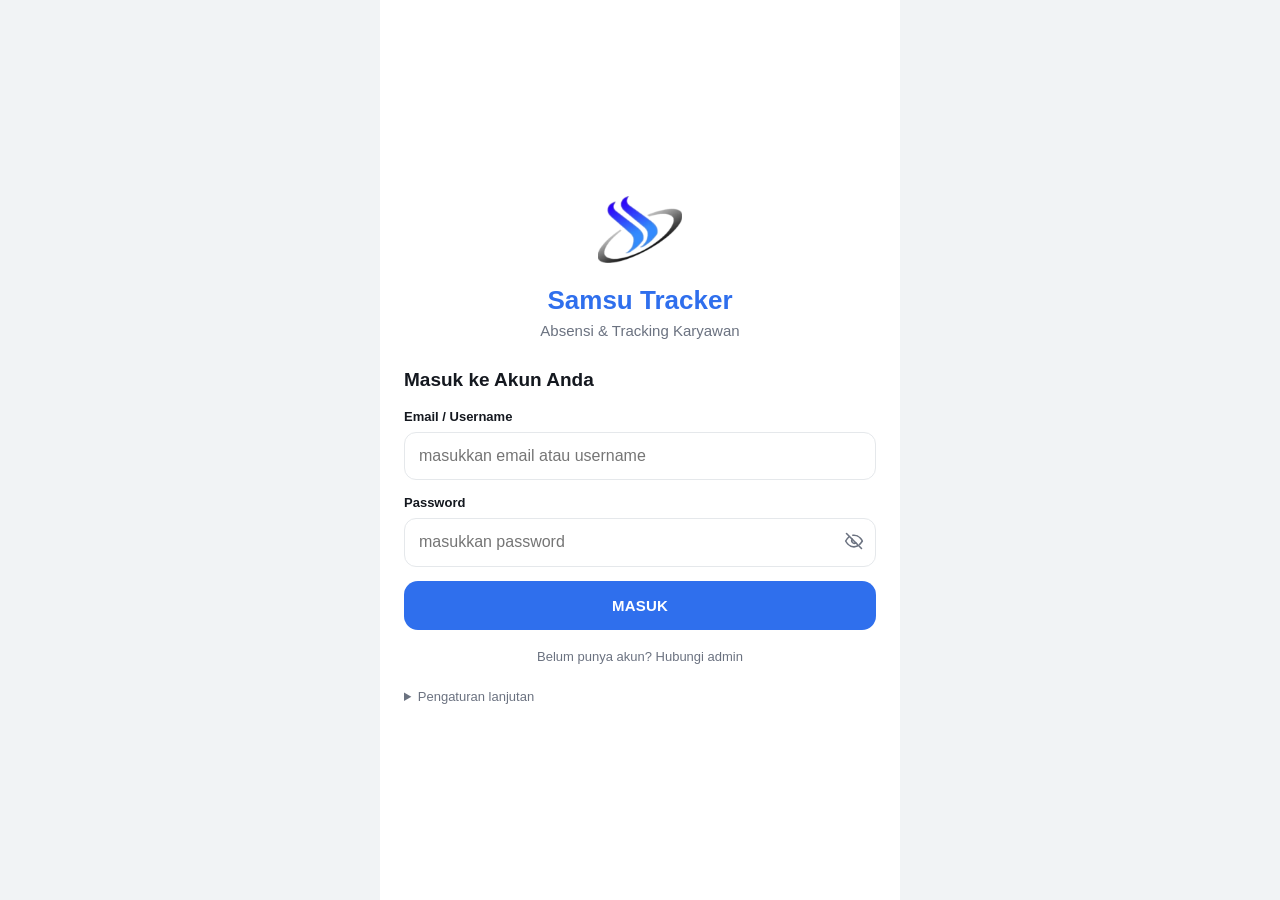
<file: app/index.html>
<!doctype html>
<html lang="id">
<head>
  <meta charset="utf-8">
  <title>Samsu Tracker</title>
  <meta name="viewport" content="width=device-width, initial-scale=1, viewport-fit=cover">
  <meta name="theme-color" content="#2F6FED">
  <meta name="description" content="Absensi &amp; Tracking Karyawan">
  <link rel="manifest" href="manifest.webmanifest">
  <!-- iOS: tampil layar penuh seperti aplikasi setelah "Tambah ke Layar Utama" -->
  <meta name="apple-mobile-web-app-capable" content="yes">
  <meta name="mobile-web-app-capable" content="yes">
  <meta name="apple-mobile-web-app-title" content="Samsu Tracker">
  <meta name="apple-mobile-web-app-status-bar-style" content="black-translucent">
  <meta name="format-detection" content="telephone=no">
  <link rel="apple-touch-icon" href="icons/apple-touch-icon.png">
  <link rel="icon" type="image/png" href="icons/icon-192.png">
  <link rel="stylesheet" href="css/app.css">
</head>
<body>
  <div id="app"></div>
  <div id="toast" class="toast" role="status"></div>
  <noscript>Aplikasi ini membutuhkan JavaScript.</noscript>
  <script type="module" src="js/app.js"></script>
</body>
</html>
</file>
<file: app/css/app.css>
:root {
  --primary: #2F6FED; --primary-dark: #1D4FC0; --primary-light: #E8EFFE;
  --bg: #F1F3F5; --card: #FFFFFF; --text: #14181F; --muted: #6B7280; --border: #E5E8EB;
  --red: #E53935; --red-bg: #FDECEA; --green: #1E9E5A; --green-bg: #E7F7EE;
  --orange: #A85D00; --orange-bg: #FEF3E0; --gray-bg: #EDEFF2;
  --shadow: 0 1px 2px rgba(16,24,40,.06), 0 2px 10px rgba(16,24,40,.05);
  --r: 16px;
  --sat: env(safe-area-inset-top, 0px); --sab: env(safe-area-inset-bottom, 0px);
  color-scheme: light;
}
:root[data-theme="dark"] {
  --bg: #0E1116; --card: #181C23; --text: #ECEFF4; --muted: #9AA3B2; --border: #2A303A;
  --primary-light: #1E2A44; --red-bg: #3A1D1D; --green-bg: #15301F; --orange-bg: #3A2A12; --orange: #F2B35E; --gray-bg: #232933;
  --green: #4CC38A; --red: #FF6B66;
  --shadow: 0 1px 2px rgba(0,0,0,.4);
  color-scheme: dark;
}

* { box-sizing: border-box; -webkit-tap-highlight-color: transparent; }
html, body { height: 100%; margin: 0; }
body {
  font-family: -apple-system, BlinkMacSystemFont, "SF Pro Text", "Segoe UI", Roboto, Helvetica, Arial, sans-serif;
  font-size: 15px; line-height: 1.4; background: var(--bg); color: var(--text);
  -webkit-text-size-adjust: 100%; overscroll-behavior-y: none;
}
#app { max-width: 520px; margin: 0 auto; min-height: 100dvh; min-height: 100vh; position: relative; background: var(--bg); }
@supports (min-height: 100dvh) { #app { min-height: 100dvh; } }
h1, h2, h3, p { margin: 0; }
button, input, select, textarea { font: inherit; color: inherit; }
button { cursor: pointer; }
.muted { color: var(--muted); }
.small { font-size: 12.5px; }
.center { text-align: center; }
.hidden { display: none !important; }
.ic { flex: none; vertical-align: middle; }
.row { display: flex; align-items: center; }
.row.gap { gap: 10px; } .row.end { justify-content: flex-end; } .row.between { justify-content: space-between; }
.col { display: flex; flex-direction: column; }
.grow { flex: 1; min-width: 0; }

/* ---------- Layout ---------- */
.view { padding-bottom: calc(86px + var(--sab)); }
.view.no-tabs { padding-bottom: calc(24px + var(--sab)); }
.pad { padding: 16px; }
.topbar {
  background: linear-gradient(135deg, var(--primary), var(--primary-dark)); color: #fff;
  padding: calc(var(--sat) + 12px) 16px 14px; display: flex; align-items: center; gap: 8px; position: sticky; top: 0; z-index: 20;
}
.topbar h1 { font-size: 18px; font-weight: 700; flex: 1; }
.topbar .icon-btn { color: #fff; }
.icon-btn { background: none; border: 0; width: 40px; height: 40px; border-radius: 50%; display: grid; place-items: center; padding: 0; }
.icon-btn:active { background: rgba(127,127,127,.2); }
.hero {
  background: linear-gradient(135deg, var(--primary), var(--primary-dark)); color: #fff;
  padding: calc(var(--sat) + 20px) 20px 64px; border-radius: 0 0 28px 28px;
}
.hero .hello { opacity: .85; font-size: 14px; }
.hero .name { font-size: 22px; font-weight: 700; margin-top: 2px; }
.hero .date { opacity: .85; font-size: 13px; margin-top: 4px; }
.pull-up { margin-top: -44px; }

.card { background: var(--card); border-radius: var(--r); box-shadow: var(--shadow); padding: 16px; margin: 0 16px 14px; }
.card.flat { box-shadow: none; border: 1px solid var(--border); }
.card h3, .section-title { font-size: 15px; font-weight: 700; }
.section-title { margin: 18px 16px 10px; }
.card.green { background: linear-gradient(135deg, #1E9E5A, #168049); color: #fff; }
.card.blue { background: linear-gradient(135deg, var(--primary), var(--primary-dark)); color: #fff; }

/* ---------- Tab bar ---------- */
.tabbar {
  position: fixed; bottom: 0; left: 50%; transform: translateX(-50%); width: 100%; max-width: 520px; z-index: 30;
  background: var(--card); border-top: 1px solid var(--border); display: flex; padding: 6px 4px calc(6px + var(--sab));
}
.tabbar a { flex: 1; display: flex; flex-direction: column; align-items: center; gap: 2px; padding: 4px 0; color: var(--muted); text-decoration: none; font-size: 11px; font-weight: 500; }
.tabbar a.active { color: var(--primary); font-weight: 700; }
:root[data-theme="dark"] .tabbar a.active { color: #7FA8FF; }

/* ---------- Forms ---------- */
.field { margin-bottom: 14px; }
.field label { display: block; font-size: 13px; font-weight: 600; margin-bottom: 6px; }
.input, select.input, textarea.input {
  width: 100%; padding: 12px 14px; border: 1px solid var(--border); border-radius: 12px; background: var(--card);
  font-size: 16px; /* >=16px agar iOS tidak zoom */ outline: none; -webkit-appearance: none; appearance: none; min-height: 46px;
}
textarea.input { min-height: 90px; resize: vertical; }
.input:focus { border-color: var(--primary); box-shadow: 0 0 0 3px rgba(47,111,237,.18); }
select.input { background-image: url("data:image/svg+xml,%3Csvg xmlns='http://www.w3.org/2000/svg' width='12' height='8' viewBox='0 0 12 8'%3E%3Cpath d='M1 1l5 5 5-5' fill='none' stroke='%238A8F98' stroke-width='2'/%3E%3C/svg%3E"); background-repeat: no-repeat; background-position: right 14px center; padding-right: 36px; }
.input-wrap { position: relative; }
.input-wrap .icon-btn { position: absolute; right: 2px; top: 3px; color: var(--muted); }
.counter { text-align: right; font-size: 12px; color: var(--muted); margin-top: 4px; }

.btn {
  display: inline-flex; align-items: center; justify-content: center; gap: 8px; border: 0; border-radius: 14px;
  padding: 14px 18px; font-weight: 700; font-size: 15px; letter-spacing: .2px; min-height: 48px;
}
.btn.block { width: 100%; }
.btn.primary { background: var(--primary); color: #fff; }
.btn.primary:active { background: var(--primary-dark); }
.btn.danger { background: var(--red); color: #fff; }
.btn.outline { background: transparent; border: 1.5px solid var(--primary); color: var(--primary); }
.btn.ghost { background: var(--gray-bg); color: var(--text); }
.btn.sm { padding: 9px 14px; min-height: 40px; font-size: 14px; border-radius: 12px; }
.btn:disabled { opacity: .45; }
.btn .ic { margin: -2px 0; }
.link { color: var(--primary); background: none; border: 0; padding: 4px; font-weight: 600; }
.error {
  background: var(--red-bg); color: var(--red); border-radius: 12px; padding: 10px 12px; font-size: 13.5px; margin: 10px 0;
}

/* ---------- Pills / badges ---------- */
.pill { display: inline-block; padding: 4px 10px; border-radius: 999px; font-size: 12px; font-weight: 700; white-space: nowrap; }
.pill.green { background: var(--green-bg); color: var(--green); }
.pill.red { background: var(--red-bg); color: var(--red); }
.pill.orange { background: var(--orange-bg); color: var(--orange); }
.pill.gray { background: var(--gray-bg); color: var(--muted); }
.pill.blue { background: var(--primary-light); color: var(--primary); }

/* ---------- Key/value, grid, lists ---------- */
.kv { display: flex; justify-content: space-between; gap: 12px; padding: 9px 0; border-bottom: 1px solid var(--border); font-size: 14px; }
.kv:last-child { border-bottom: 0; }
.kv span { color: var(--muted); }
.kv b { text-align: right; font-weight: 600; word-break: break-word; }
.grid2 { display: grid; grid-template-columns: 1fr 1fr; gap: 12px 16px; }
.grid2 .lbl { font-size: 12px; color: var(--muted); }
.grid2 .val { font-weight: 700; margin-top: 2px; }
.status-big { font-size: 20px; font-weight: 800; }
.tiles { display: grid; grid-template-columns: repeat(4, 1fr); gap: 10px; padding: 0 16px; }
.tile { background: var(--card); border: 0; border-radius: 16px; box-shadow: var(--shadow); padding: 14px 4px 10px; display: flex; flex-direction: column; align-items: center; gap: 8px; font-size: 12px; font-weight: 600; color: var(--text); }
.tile .badge { width: 44px; height: 44px; border-radius: 50%; background: var(--primary-light); color: var(--primary); display: grid; place-items: center; }
.list-btn { display: flex; align-items: center; gap: 12px; width: 100%; background: none; border: 0; text-align: left; padding: 13px 0; border-bottom: 1px solid var(--border); font-size: 14.5px; }
.list-btn:last-child { border-bottom: 0; }
.list-btn .badge { width: 34px; height: 34px; border-radius: 10px; background: var(--primary-light); color: var(--primary); display: grid; place-items: center; }
.list-btn .chev { color: var(--muted); margin-left: auto; }
.list-btn.danger { color: var(--red); } .list-btn.danger .badge { background: var(--red-bg); color: var(--red); }
.switch { position: relative; width: 50px; height: 30px; flex: none; }
.switch input { opacity: 0; position: absolute; inset: 0; margin: 0; width: 100%; height: 100%; z-index: 2; }
.switch i { position: absolute; inset: 0; background: #C9CED6; border-radius: 99px; transition: .2s; }
.switch i::after { content: ""; position: absolute; top: 3px; left: 3px; width: 24px; height: 24px; border-radius: 50%; background: #fff; transition: .2s; box-shadow: 0 1px 3px rgba(0,0,0,.3); }
.switch input:checked + i { background: var(--primary); }
.switch input:checked + i::after { transform: translateX(20px); }

.item { padding: 14px 16px; }
.item .top { display: flex; align-items: center; gap: 10px; }
.item .ttl { font-weight: 700; flex: 1; min-width: 0; }
.item .sub { font-size: 13px; color: var(--muted); margin-top: 6px; }
.item .times { display: grid; grid-template-columns: 1fr 1fr; gap: 10px; margin-top: 10px; font-size: 13px; }
.item .times b { display: block; font-size: 14px; }
.avatar { width: 64px; height: 64px; border-radius: 50%; background: rgba(255,255,255,.25); display: grid; place-items: center; font-size: 26px; font-weight: 800; color: #fff; flex: none; }

.tabs { display: flex; background: var(--gray-bg); border-radius: 12px; padding: 3px; margin: 0 16px 14px; gap: 2px; }
.tabs button { flex: 1; border: 0; background: none; padding: 9px 4px; border-radius: 10px; font-size: 13.5px; font-weight: 600; color: var(--muted); }
.tabs button.active { background: var(--card); color: var(--primary); box-shadow: var(--shadow); }
.empty { text-align: center; color: var(--muted); padding: 40px 24px; }
.empty .ic { opacity: .5; margin-bottom: 8px; }

.fab { position: fixed; right: max(16px, calc(50% - 244px)); bottom: calc(86px + var(--sab)); width: 56px; height: 56px; border-radius: 50%; border: 0; background: var(--primary); color: #fff; display: grid; place-items: center; box-shadow: 0 6px 18px rgba(47,111,237,.45); z-index: 25; }

.banner { display: flex; gap: 10px; margin: 0 16px 14px; padding: 12px 14px; border-radius: 14px; font-size: 13px; background: var(--primary-light); color: var(--primary-dark); }
:root[data-theme="dark"] .banner { color: #A9C4FF; }
.banner.warn { background: var(--orange-bg); color: var(--orange); }
.banner.err { background: var(--red-bg); color: var(--red); }
.banner .ic { margin-top: 1px; }
.banner button { margin-top: 6px; }

/* ---------- Login ---------- */
.login { min-height: 100dvh; display: flex; flex-direction: column; justify-content: center; padding: calc(var(--sat) + 24px) 24px calc(var(--sab) + 24px); background: var(--card); }
.login .logo { width: 84px; height: 84px; margin: 0 auto 10px; display: block; object-fit: contain; }
.login h1 { text-align: center; font-size: 26px; font-weight: 800; color: var(--primary); }
.login .tag { text-align: center; color: var(--muted); margin: 2px 0 26px; }
.login h2 { font-size: 19px; margin-bottom: 14px; }
.login .foot { text-align: center; margin-top: 18px; font-size: 13px; color: var(--muted); }
details.adv { margin-top: 16px; font-size: 13px; color: var(--muted); }
details.adv summary { cursor: pointer; padding: 6px 0; }

/* ---------- Camera ---------- */
.cam { position: relative; width: 100%; aspect-ratio: 3 / 4; max-height: 62vh; border-radius: 18px; overflow: hidden; background: #0b0d12; }
.cam video, .cam img.shot { position: absolute; inset: 0; width: 100%; height: 100%; object-fit: cover; }
.cam video.mirror { transform: scaleX(-1); }
.cam .oval { position: absolute; left: 50%; top: 46%; width: 56%; aspect-ratio: 3 / 4; transform: translate(-50%, -50%); border: 3px dashed rgba(255,255,255,.85); border-radius: 50%; pointer-events: none; }
.cam .hint { position: absolute; left: 0; right: 0; bottom: 10px; text-align: center; color: #fff; font-size: 12.5px; text-shadow: 0 1px 3px rgba(0,0,0,.7); }
.cam .msg { position: absolute; inset: 0; display: grid; place-items: center; text-align: center; color: #cfd6e4; padding: 24px; font-size: 14px; }
.cam.wide { aspect-ratio: 4 / 3; }

/* ---------- Peta ---------- */
.map { position: relative; width: 100%; height: 260px; overflow: hidden; border-radius: 14px; background: #dfe6ee; }
.map.tall { height: 340px; }
.map-tiles { position: absolute; inset: 0; }
.map-tiles img { position: absolute; width: 256px; height: 256px; max-width: none; user-select: none; -webkit-user-drag: none; }
.map-svg { position: absolute; inset: 0; pointer-events: none; }
.map-attr { position: absolute; right: 6px; bottom: 4px; font-size: 10px; background: rgba(255,255,255,.8); color: #333; padding: 1px 5px; border-radius: 4px; }
.map-empty { position: absolute; inset: 0; display: grid; place-items: center; color: #5b6573; font-size: 14px; }

/* ---------- Modal ---------- */
.modal-back { position: fixed; inset: 0; background: rgba(8,12,20,.5); z-index: 100; display: flex; align-items: center; justify-content: center; padding: 20px; }
.modal-back:has(.sheet) { align-items: flex-end; padding: 0; }
.modal { background: var(--card); border-radius: 18px; padding: 20px; width: 100%; max-width: 420px; max-height: 86vh; overflow: auto; }
.modal h3 { font-size: 17px; margin-bottom: 8px; }
.modal p { margin-bottom: 16px; }
.modal.sheet { border-radius: 20px 20px 0 0; max-width: 520px; padding-bottom: calc(20px + var(--sab)); }
.modal .opt { display: flex; align-items: center; gap: 12px; width: 100%; text-align: left; background: none; border: 0; border-bottom: 1px solid var(--border); padding: 13px 2px; }
.modal .opt:last-child { border-bottom: 0; }
.modal .opt.sel { color: var(--primary); }

.toast { position: fixed; left: 50%; bottom: calc(100px + var(--sab)); transform: translate(-50%, 20px); background: rgba(20,24,31,.92); color: #fff; padding: 10px 16px; border-radius: 999px; font-size: 13.5px; opacity: 0; pointer-events: none; transition: .25s; z-index: 200; max-width: 86vw; text-align: center; }
.toast.show { opacity: 1; transform: translate(-50%, 0); }

.spinner { width: 22px; height: 22px; border: 3px solid rgba(127,127,127,.3); border-top-color: var(--primary); border-radius: 50%; animation: spin .8s linear infinite; display: inline-block; }
.btn .spinner { border-color: rgba(255,255,255,.4); border-top-color: #fff; width: 18px; height: 18px; border-width: 2px; }
@keyframes spin { to { transform: rotate(360deg); } }
.loading { display: grid; place-items: center; padding: 40px; }
.dot-live { display: inline-block; width: 8px; height: 8px; border-radius: 50%; background: #7CF0B0; margin-right: 6px; animation: pulse 1.4s infinite; }
@keyframes pulse { 50% { opacity: .35; } }
.ios-steps { margin: 8px 0 0 18px; padding: 0; }
.ios-steps li { margin: 4px 0; }
.thumb { width: 54px; height: 54px; border-radius: 10px; object-fit: cover; }

/* utilitas (di akhir agar menang atas komponen) */
.mt8 { margin-top: 8px !important; } .mt12 { margin-top: 12px !important; } .mt16 { margin-top: 16px !important; } .mt24 { margin-top: 24px !important; }
</file>
